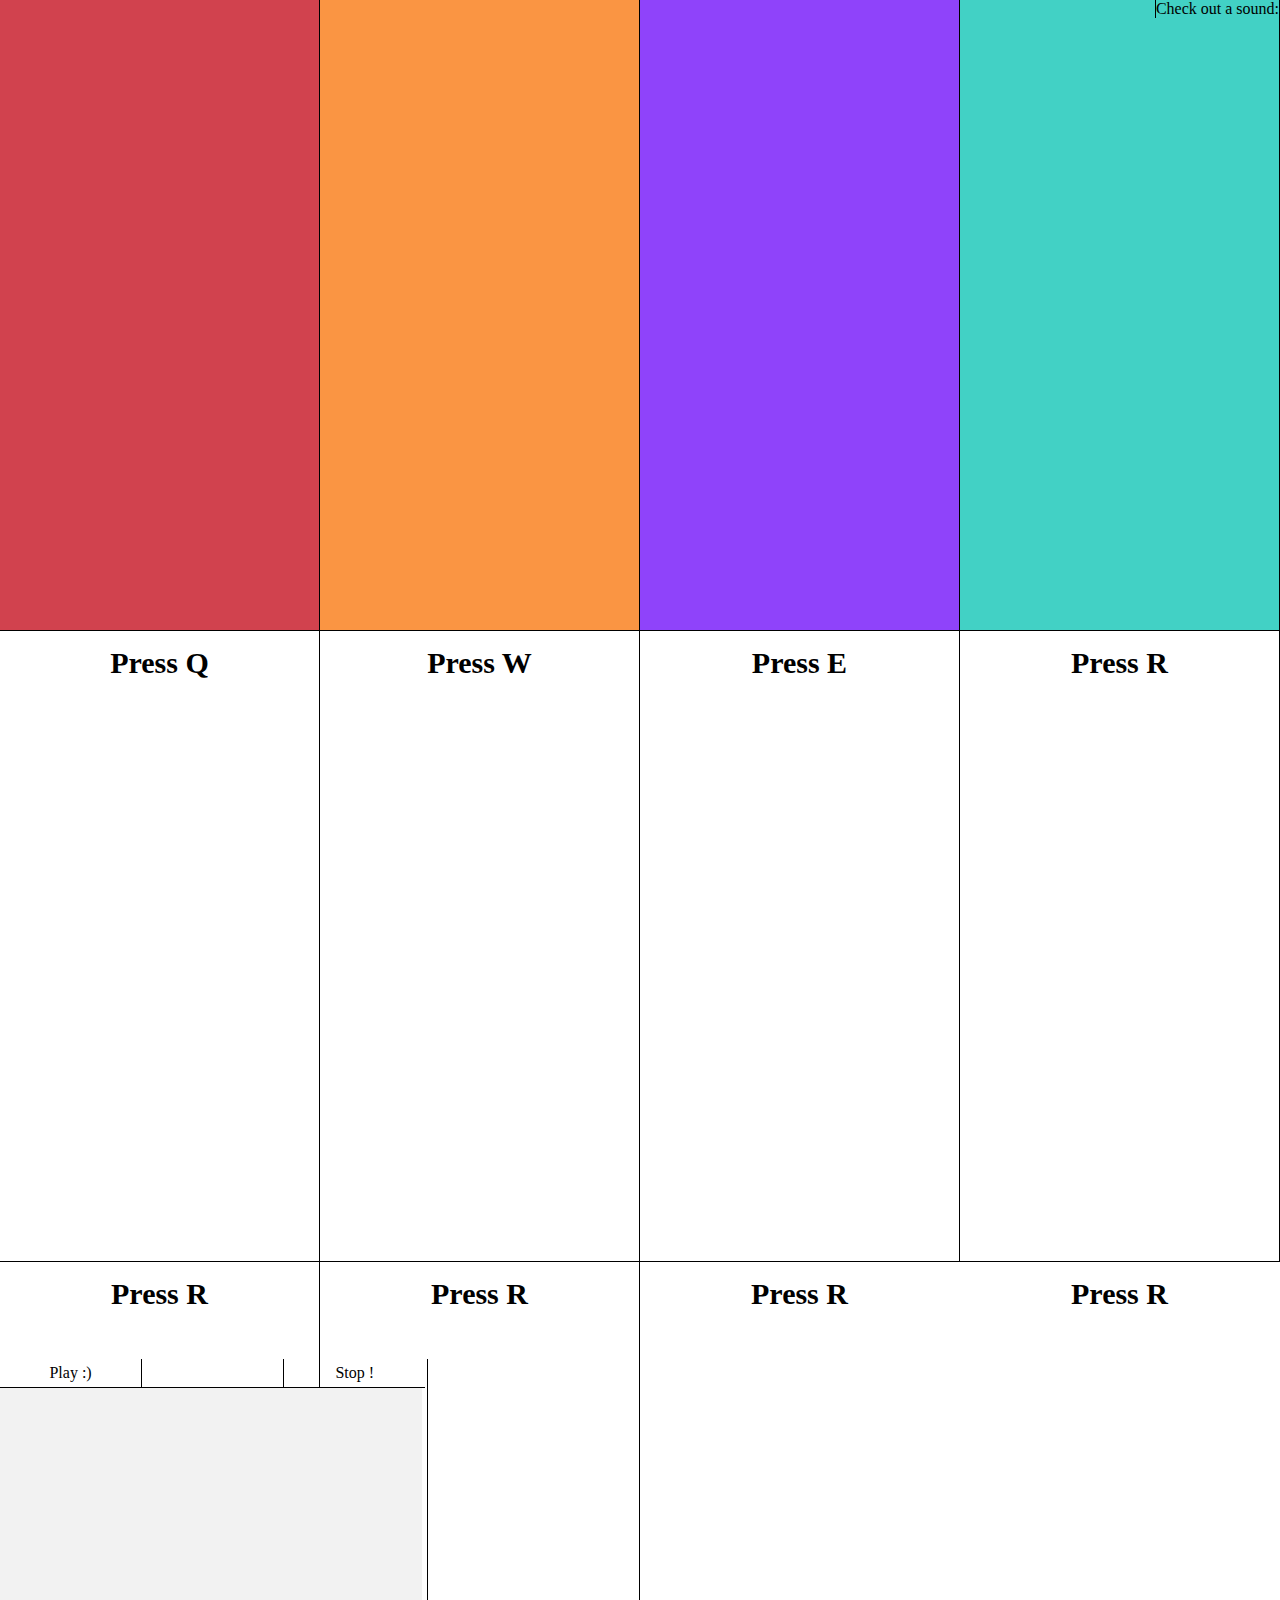
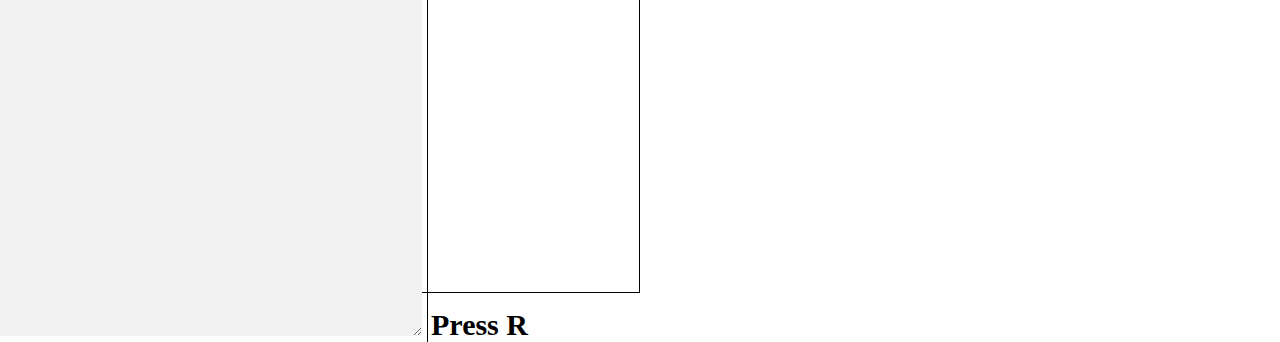
<file: wad/index.html>
<!DOCTYPE html>
<html>
<head>
	<title>Wad sound maker first try :)</title>
    <script src="src/wad.js"></script>
	<script type="text/javascript" src="src/jquery.js"></script>
	<script type="text/javascript" src="src/player.js"></script>
	<link rel="stylesheet" type="text/css" href="css/style.css">
</head>
<body>
<div class="colorBox" id="box1" onclick="playSound(0,0);">
	<div class="centerTxt">Press Q</div>
</div>
<div class="colorBox" id="box2" onclick="playSound(1,0);">
	<div class="centerTxt">Press W</div>
</div>
<div class="colorBox" id="box3" onclick="playSound(2,0);">
	<div class="centerTxt">Press E</div>
</div>
<div class="colorBox" id="box4" onclick="playSound(3,0);">
	<div class="centerTxt">Press R</div>
</div>
<div class="colorBox" id="box5" onclick="playSound(4,0);">
	<div class="centerTxt">Press R</div>
</div>
<div class="colorBox" id="box6" onclick="playSound(5,0);">
	<div class="centerTxt">Press R</div>
</div>
<div class="colorBox" id="box7" onclick="playSound(6,0);">
	<div class="centerTxt">Press R</div>
</div>
<div class="colorBox" id="box8" onclick="playSound(7,0);">
	<div class="centerTxt">Press R</div>
</div>
<div class="colorBox" id="box9" onclick="playSound(8,0);">
	<div class="centerTxt">Press R</div>
</div>
<div class="colorBox" id="box10" onclick="playSound(9,0);">
	<div class="centerTxt">Press R</div>
</div>
<div id="exportTable">
	<div id="startBtn" onclick="restart();">Play :)</div> <div id="timer">&nbsp;</div> <div id="stopBtn" onclick="onstop();">Stop !</div>
	<textarea id="extractor" name="extractor"></textarea>
</div>
<div id="importTable">
	Check out a sound:
</div>
<script type="text/javascript">
	window.onload=function() {
		$('.colorBox').width($(document).width()/4-1).height($(document).height()*0.7);
		var myHeight = $('.centerTxt').height();
		$('.centerTxt').css({'padding-top': (($(document).height()*0.7-myHeight)/2)+'px'});
		$('#exportTable').css({'top': $(document).height()*0.7}).width($(document).width()/3).height($(document).height()*0.3);
		$('#startBtn, #stopBtn, #timer').width($(document).width()/9-1.1);
		$('#extractor').width($(document).width()/3-5).height($('#exportTable').height()-$('#startBtn').height()-17);
	}
</script>
</body>
</html>
</file>
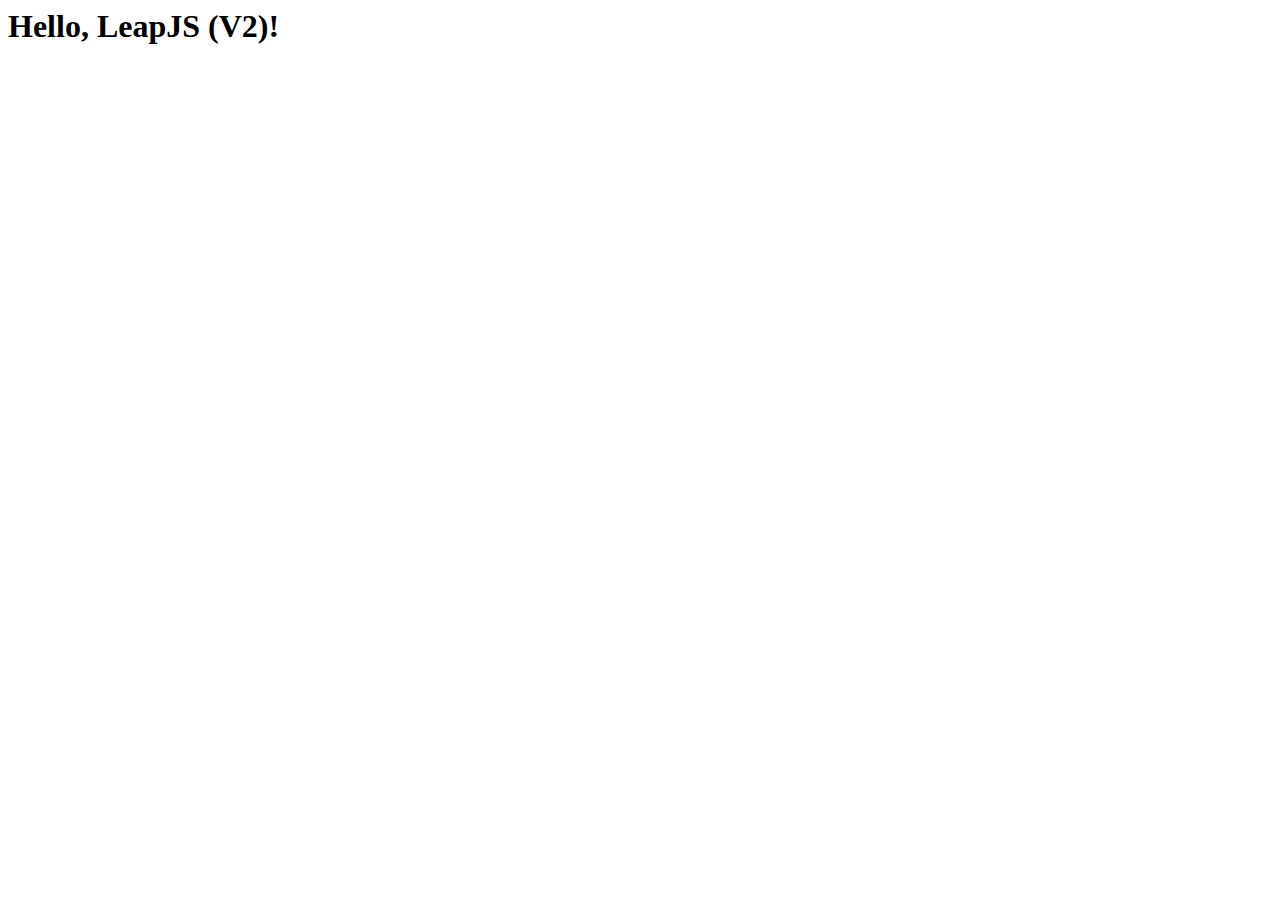
<file: sample.html>
<html>
  <head>
  </head>

  <body>
    <h1>Hello, LeapJS (V2)!</h1>
    <div id="output"></div>
    
    <script src="http://js.leapmotion.com/leap-0.6.0-beta2.min.js"></script>
    <script src="wad/src/wad.js"></script>
    <script type="text/javascript" src="wad/src/player.js"></script>
    
    <script type="text/javascript">
    
    function concatData(id, data) {
      return id + ": " + data + "<br>";
    }
    
    function getFingerName(fingerType) {
      switch(fingerType) {
        case 0:
          return 'Thumb';
        break;
    
        case 1:
          return 'Index';
        break;
    
        case 2:
          return 'Middle';
        break;
    
        case 3:
          return 'Ring';
        break;
    
        case 4:
          return 'Pinky';
        break;
      }
    }
    
    function concatJointPosition(id, position) {
      return id + ": " + position[0] + ", " + position[1] + ", " + position[2] + "<br>";
    }
    
    
    var output = document.getElementById('output');
    var frameString = "", handString = "", fingerString = "";
    var hand, finger;
    
    // Leap.loop uses browser's requestAnimationFrame
    var options = { enableGestures: true };
    
    // Main Leap Loop
    Leap.loop(options, function(frame) {
      frameString = concatData("frame_id", frame.id);
      frameString += concatData("num_hands", frame.hands.length);
      frameString += concatData("num_fingers", frame.fingers.length);
      frameString += "<br>";
    
      // Showcase some new V2 features
      for (var i = 0, len = frame.hands.length; i < len; i++) {
        hand = frame.hands[i];
        handString = concatData("hand_type", hand.type);
        handString += concatData("confidence", hand.confidence);
        handString += concatData("pinch_strength", hand.pinchStrength);
        handString += concatData("grab_strength", hand.grabStrength);
    
        handString += '<br>';
    
        // Helpers for thumb, pinky, etc.
        fingerString = concatJointPosition("finger_thumb_dip", hand.thumb.dipPosition);
        for (var j = 0, len2 = hand.fingers.length; j < len2; j++) {
          finger = hand.fingers[j];
          fingerString += concatData("finger_type", finger.type) + " (" + getFingerName(finger.type) + ") <br>";
          fingerString += concatJointPosition("finger_dip", finger.dipPosition);
          fingerString += concatJointPosition("finger_pip", finger.pipPosition);
          fingerString += concatJointPosition("finger_mcp", finger.mcpPosition);
          fingerString += "<br>";
        }
    
        frameString += handString;
        frameString += fingerString;
      }
    
      output.innerHTML = frameString;
    
    });
    var controller = Leap.loop({enableGestures: true}, function(frame){
    if(frame.valid && frame.gestures.length > 0){
    frame.gestures.forEach(function(gesture){
        switch (gesture.type){
          case "circle":
              console.log("Circle Gesture");
              break;
          case "keyTap":
              console.log("Key Tap Gesture");
              console.log(gesture.position);
              if (gesture.position[0] < 0) {
                playSound(0);
              } else {
                playSound(1);
              }
              break;
          case "screenTap":
              console.log("Screen Tap Gesture");
              playSound(1);
              break;
          case "swipe":
              console.log("Swipe Gesture");
              break;
        }
    });
  }
});
    </script>
  </body>
</html>
</file>
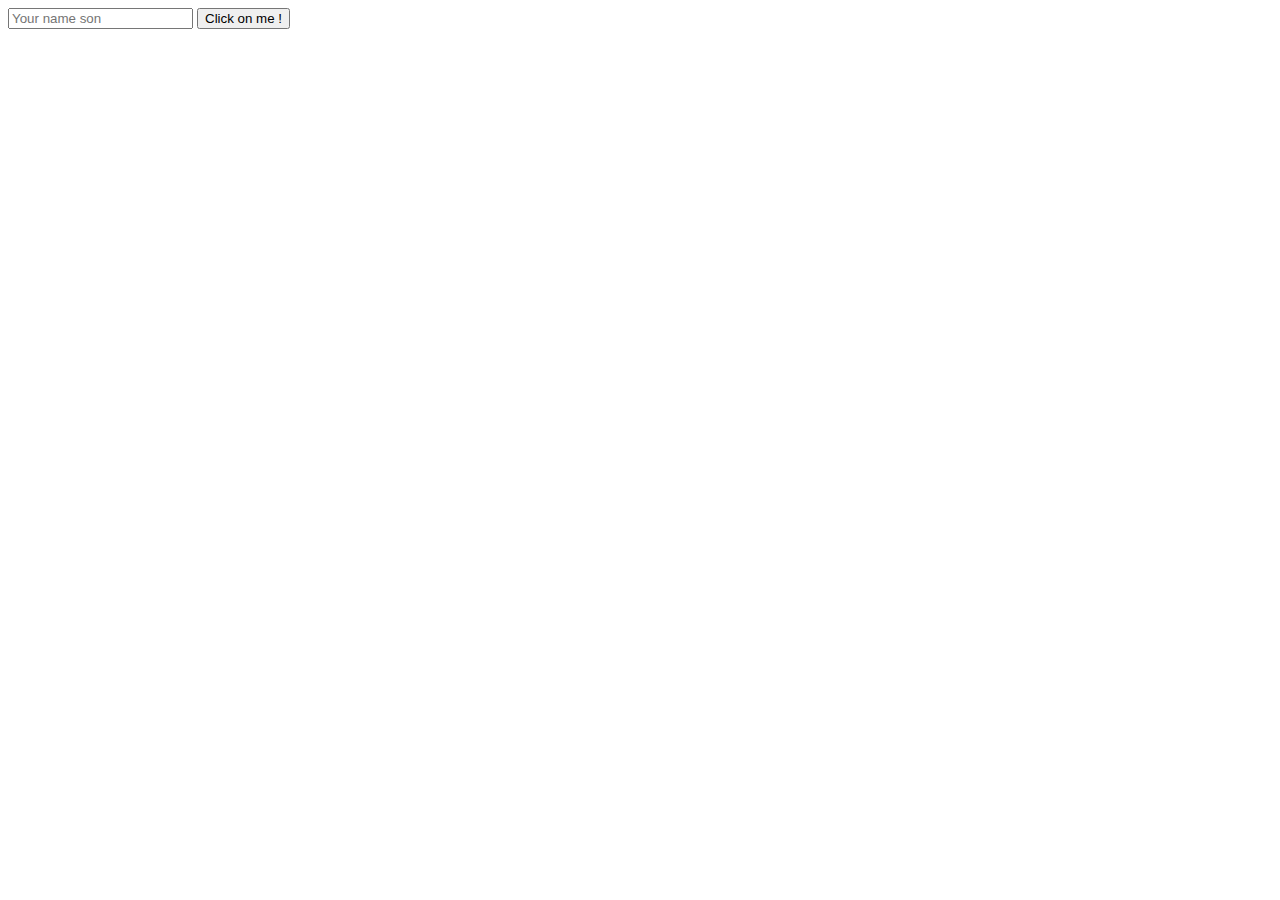
<file: ui.html>
<!DOCTYPE html>
  <head></head>
  <body>
    <script src="//js.pusher.com/2.2/pusher.min.js" type="text/javascript"></script>
    <script type="text/javascript" src="wad/src/jquery.js"></script>
    <script type="text/javascript">
    var pusher = new Pusher('9f2cde4bf9c16af5d034', {authEndpoint: 'pusher/auth.php'});
    var channel = pusher.subscribe('presence-SoundTable');

    // SEND
    channel.bind('pusher:subscription_succeeded', function() {
      channel.bind('pusher:member_added', function() {alert('somebody joined');});
      channel.bind('pusher:member_removed', function() {alert('somebody left');});
      channel.bind('client-sendWave', function(data) {alert(data.who+' says hi!');});
    });
    function sendMsg() {
      channel.trigger("client-sendWave", {who: $('#name').val()});
    }
    </script>
    <input type="text" name="name" id="name" placeholder="Your name son" />
    <input type="submit" name="clicker" value="Click on me !" onclick="sendMsg();" />
  </body>
</html>
</file>
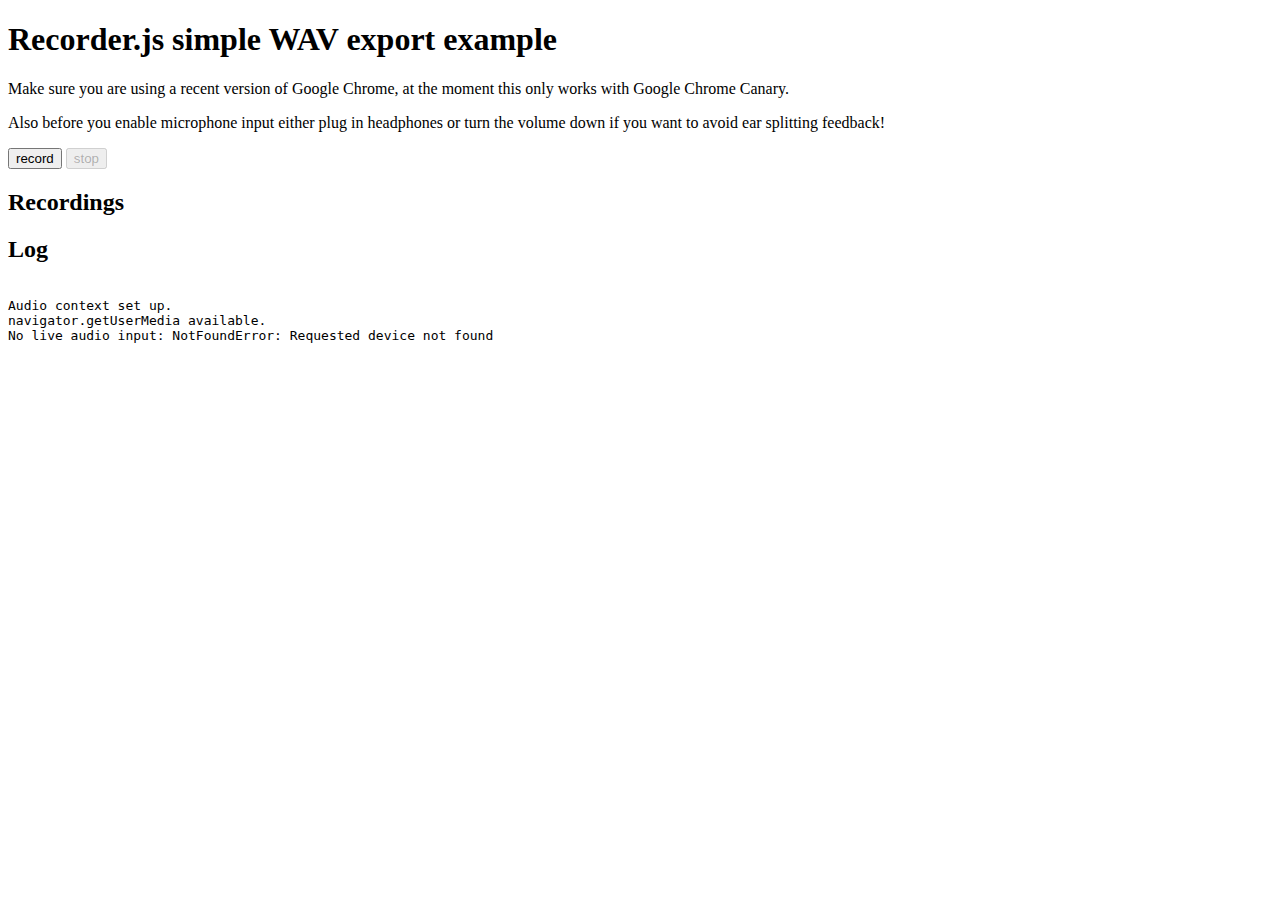
<file: wad/src/Recorderjs/example_simple_exportwav.html>
<!DOCTYPE html>

<html>
<head>
	<meta http-equiv="Content-Type" content="text/html; charset=utf-8">
	<title>Live input record and playback</title>
  <style type='text/css'>
    ul { list-style: none; }
    #recordingslist audio { display: block; margin-bottom: 10px; }
  </style>
</head>
<body>

  <h1>Recorder.js simple WAV export example</h1>

  <p>Make sure you are using a recent version of Google Chrome, at the moment this only works with Google Chrome Canary.</p>
  <p>Also before you enable microphone input either plug in headphones or turn the volume down if you want to avoid ear splitting feedback!</p>

  <button onclick="startRecording(this);">record</button>
  <button onclick="stopRecording(this);" disabled>stop</button>
  
  <h2>Recordings</h2>
  <ul id="recordingslist"></ul>
  
  <h2>Log</h2>
  <pre id="log"></pre>

  <script>
  function __log(e, data) {
    log.innerHTML += "\n" + e + " " + (data || '');
  }

  var audio_context;
  var recorder;

  function startUserMedia(stream) {
    var input = audio_context.createMediaStreamSource(stream);
    __log('Media stream created.');
    
    input.connect(audio_context.destination);
    __log('Input connected to audio context destination.');
    
    recorder = new Recorder(input);
    __log('Recorder initialised.');
  }

  function startRecording(button) {
    recorder && recorder.record();
    button.disabled = true;
    button.nextElementSibling.disabled = false;
    __log('Recording...');
  }

  function stopRecording(button) {
    recorder && recorder.stop();
    button.disabled = true;
    button.previousElementSibling.disabled = false;
    __log('Stopped recording.');
    
    // create WAV download link using audio data blob
    createDownloadLink();
    
    recorder.clear();
  }

  function createDownloadLink() {
    recorder && recorder.exportWAV(function(blob) {
      var url = URL.createObjectURL(blob);
      var li = document.createElement('li');
      var au = document.createElement('audio');
      var hf = document.createElement('a');
      
      au.controls = true;
      au.src = url;
      hf.href = url;
      hf.download = new Date().toISOString() + '.wav';
      hf.innerHTML = hf.download;
      li.appendChild(au);
      li.appendChild(hf);
      recordingslist.appendChild(li);
    });
  }

  window.onload = function init() {
    try {
      // webkit shim
      window.AudioContext = window.AudioContext || window.webkitAudioContext;
      navigator.getUserMedia = navigator.getUserMedia || navigator.webkitGetUserMedia;
      window.URL = window.URL || window.webkitURL;
      
      audio_context = new AudioContext;
      __log('Audio context set up.');
      __log('navigator.getUserMedia ' + (navigator.getUserMedia ? 'available.' : 'not present!'));
    } catch (e) {
      alert('No web audio support in this browser!');
    }
    
    navigator.getUserMedia({audio: true}, startUserMedia, function(e) {
      __log('No live audio input: ' + e);
    });
  };
  </script>

  <script src="recorder.js"></script>
</body>
</html>
</file>
<file: wad/css/style.css>
body {
	padding: 0px; margin: 0px;
}
.colorBox {
	float: left;
	cursor: pointer;
	border-right: 1px solid black;
	border-bottom: 1px solid black;
}
.centerTxt {
	text-align: center;
	font-size: 30px; font-weight: bold;
	font-family: Tahoma;
}
#box1 {background-color: #d1424e;} #box1:active {background-color: #b1424e;}
#box2 {background-color: #fa9543;} #box2:active {background-color: #da9543;}
#box3 {background-color: #8f43fa;} #box3:active {background-color: #8f43da;}
#box4 {background-color: #42d1c5;} #box4:active {background-color: #42c1b5;}
#exportTable, #importTable {
	position: absolute; border-right: 1px solid black;
}
#importTable {
	right: 0px; border-left: 1px solid black;
}
#startBtn, #stopBtn, #timer {
	float: left; width: 100px; padding: 5px 0px;
	text-align: center; border-bottom: 1px solid black;
}
#startBtn {
	border-right: 1px solid black; cursor: pointer;
}
#stopBtn {
	border-left: 1px solid black; cursor: pointer;
}
#extractor {
	width: 100%; background: #f2f2f2; border: none;
	padding: 0px; margin: 0px;
}
</file>
